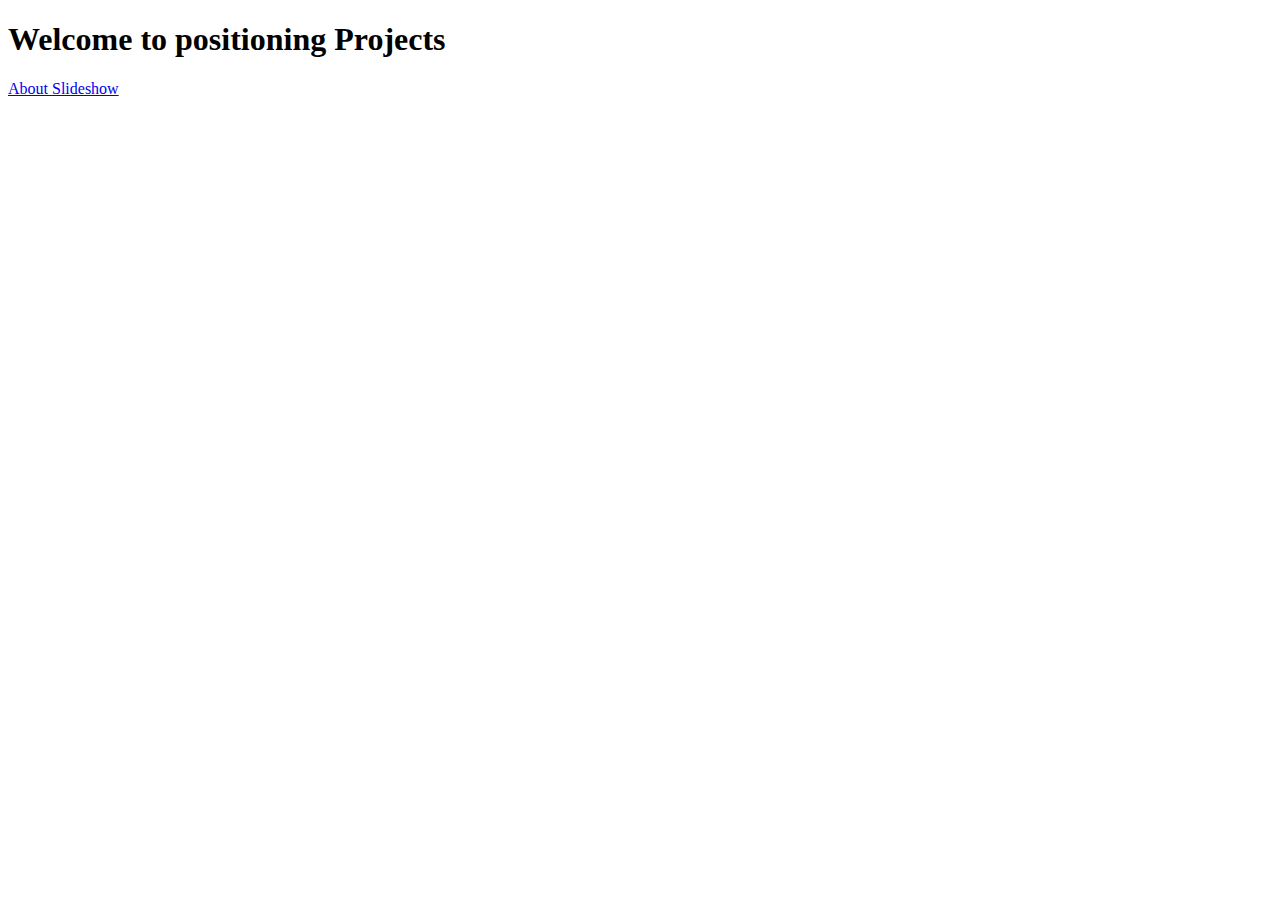
<file: index.html>
<!DOCTYPE html>
<html lang="en">
<head>
    <meta charset="UTF-8">
    <meta name="viewport" content="width=device-width, initial-scale=1.0">
    <title>sliding image</title>
</head>
<body>
    <h1>Welcome to positioning Projects</h1>
     <nav>
        <a href="component/component.html">About Slideshow</a>         
     </nav>            
</body>
</html>
</file>
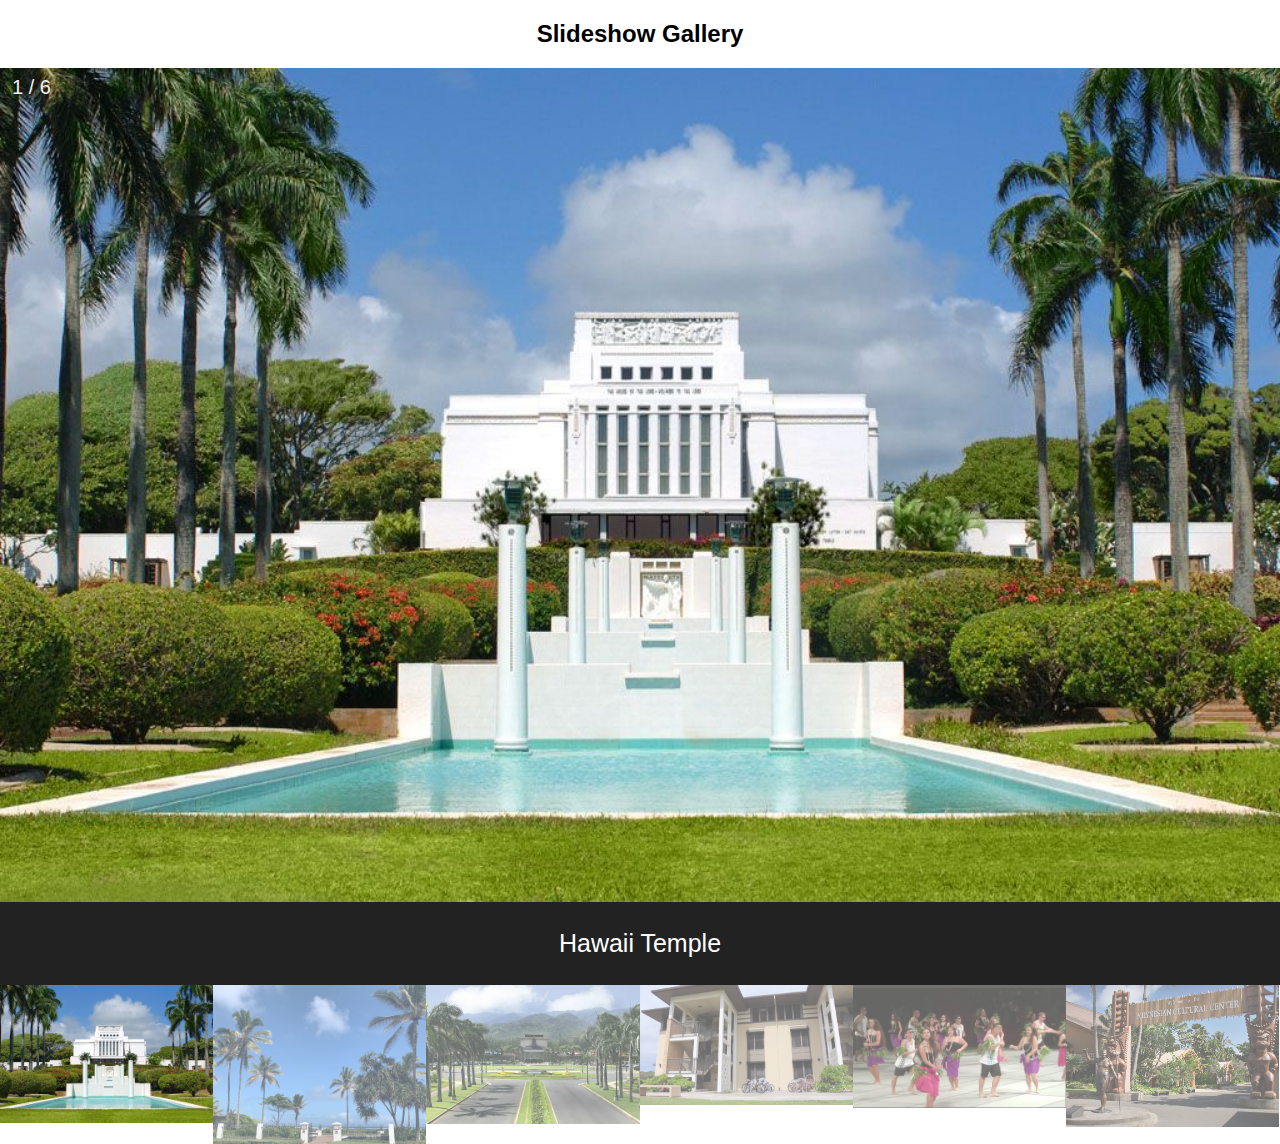
<file: component/component.html>
<!DOCTYPE html>
<html lang="en">
<head>
    <meta charset="UTF-8">
    <meta name="viewport" content="width=device-width, initial-scale=1.0">
    <title>Slideshow</title>
    <link rel="stylesheet" type="text/css" href="component.css" >
</head>

<body>

                 <h2 style="text-align:center">Slideshow Gallery</h2>
                 
                 <div class="container">
                   <div class="mySlides">
                     <div class="numbertext">1 / 6</div>
                     <img src="images/Temple.jpg" style="width:100%" alt="Temple">
                   </div>
                 
                   <div class="mySlides">
                     <div class="numbertext">2 / 6</div>
                     <img src="images/TempleBeach.jpeg" style="width:100%" alt="Temple Beach">
                   </div>
                 
                   <div class="mySlides">
                     <div class="numbertext">3 / 6</div>
                     <img src="images/BYUH.png" style="width:100%" alt="Brigham Young University Hawaii">
                   </div>
                     
                   <div class="mySlides">
                     <div class="numbertext">4 / 6</div>
                     <img src="images/TVA.jpg" style="width:100%" alt="Temple View Apartment">
                   </div>
                 
                   <div class="mySlides">
                     <div class="numbertext">5 / 6</div>
                     <img src="images/BYUH-Culture-Night.png" style="width:100%" alt="Brigham Young University Culture Night">
                   </div>
                     
                   <div class="mySlides">
                     <div class="numbertext">6 / 6</div>
                     <img src="images/PCC-Entrance.jpg" style="width:100%" alt="Polynesian Culture Center">
                   </div>
                     
                   <a class="prev" onclick="plusSlides(-1)"></a>
                   <a class="next" onclick="plusSlides(1)"></a>
                 
                   <div class="caption-container">
                     <p id="caption"></p>
                   </div>
                 
                   <div class="row">
                     <div class="column">
                       <img class="demo cursor" src="images/Temple.jpg" style="width:100%" onclick="currentSlide(1)" alt="Hawaii Temple">
                     </div>
                     <div class="column">
                       <img class="demo cursor" src="images/TempleBeach.jpeg" style="width:100%" onclick="currentSlide(2)" alt="Temple Beach">
                     </div>
                     <div class="column">
                       <img class="demo cursor" src="images/BYUH.png" style="width:100%" onclick="currentSlide(3)" alt="Brigham Young University-Hawaii">
                     </div>
                     <div class="column">
                       <img class="demo cursor" src="images/TVA.jpg" style="width:100%" onclick="currentSlide(4)" alt="Temple View Apartment">
                     </div>
                     <div class="column">
                       <img class="demo cursor" src="images/BYUH-Culture-Night.png" style="width:100%" onclick="currentSlide(5)" alt="BYUH-Culture-Night">
                     </div>    
                     <div class="column">
                       <img class="demo cursor" src="images/PCC-Entrance.jpg" style="width:100%" onclick="currentSlide(6)" alt="Polynesian Cultural Center ">
                     </div>
                   </div>
                 </div>
                 
                 <script>
                 let slideIndex = 1;
                 showSlides(slideIndex);
                 
                 function plusSlides(n) {
                   showSlides(slideIndex += n);
                 }
                 
                 function currentSlide(n) {
                   showSlides(slideIndex = n);
                 }
                 
                 function showSlides(n) {
                   let i;
                   let slides = document.getElementsByClassName("mySlides");
                   let dots = document.getElementsByClassName("demo");
                   let captionText = document.getElementById("caption");
                   if (n > slides.length) {slideIndex = 1}
                   if (n < 1) {slideIndex = slides.length}
                   for (i = 0; i < slides.length; i++) {
                     slides[i].style.display = "none";
                   }
                   for (i = 0; i < dots.length; i++) {
                     dots[i].className = dots[i].className.replace(" active", "");
                   }
                   slides[slideIndex-1].style.display = "block";
                   dots[slideIndex-1].className += " active";
                   captionText.innerHTML = dots[slideIndex-1].alt;
                 }
                 </script>
                     
                 </body>
                 
</html>
</file>
<file: component/component.css>
body{font-family: Arial;
                 margin: 0;}



* {
box-sizing: border-box;
}

img {
vertical-align: middle;
}

/* Position the image container (needed to position the left and right arrows) */
.container {
position: relative;
}

/* Hide the images by default */
.mySlides {
display: none;
}

/* Add a pointer when hovering over the thumbnail images */
.cursor {
cursor: pointer;
}

/* Next & previous buttons */
.prev,
.next {
cursor: pointer;
position: absolute;
top: 80%;
width: auto;
padding: 56px;
margin-top: -80px;
color: white;
font-weight: bold;
font-size: 20px;
border-radius: 0 3px 3px 0;
user-select: none;
-webkit-user-select: none;
}

/* Position the "next button" to the right */
.next {
right: 0;
border-radius: 3px 0 0 3px;
}

/* On hover, add a black background color with a little bit see-through */
.prev:hover,
.next:hover {
background-color: rgba(0, 0, 0, 0.8);
}

/* Number text (1/3 etc) */
.numbertext {
color: #f2f2f2;
font-size: 20px;
padding: 8px 12px;
position: absolute;
top: 0;
}

/* Container for image text */
.caption-container {
text-align: center;
background-color: #222;
padding: 2px 16px;
color: white;
font-size: 25px;
}

.row:after {
content: "";
display: table;
clear: both;
}

/* Six columns side by side */
.column {
float: left;
width: 16.66%;
}

/* Add a transparency effect for thumnbail images */
.demo {
opacity: 0.6;
}

.active,
.demo:hover {
opacity: 1;
}
</file>
